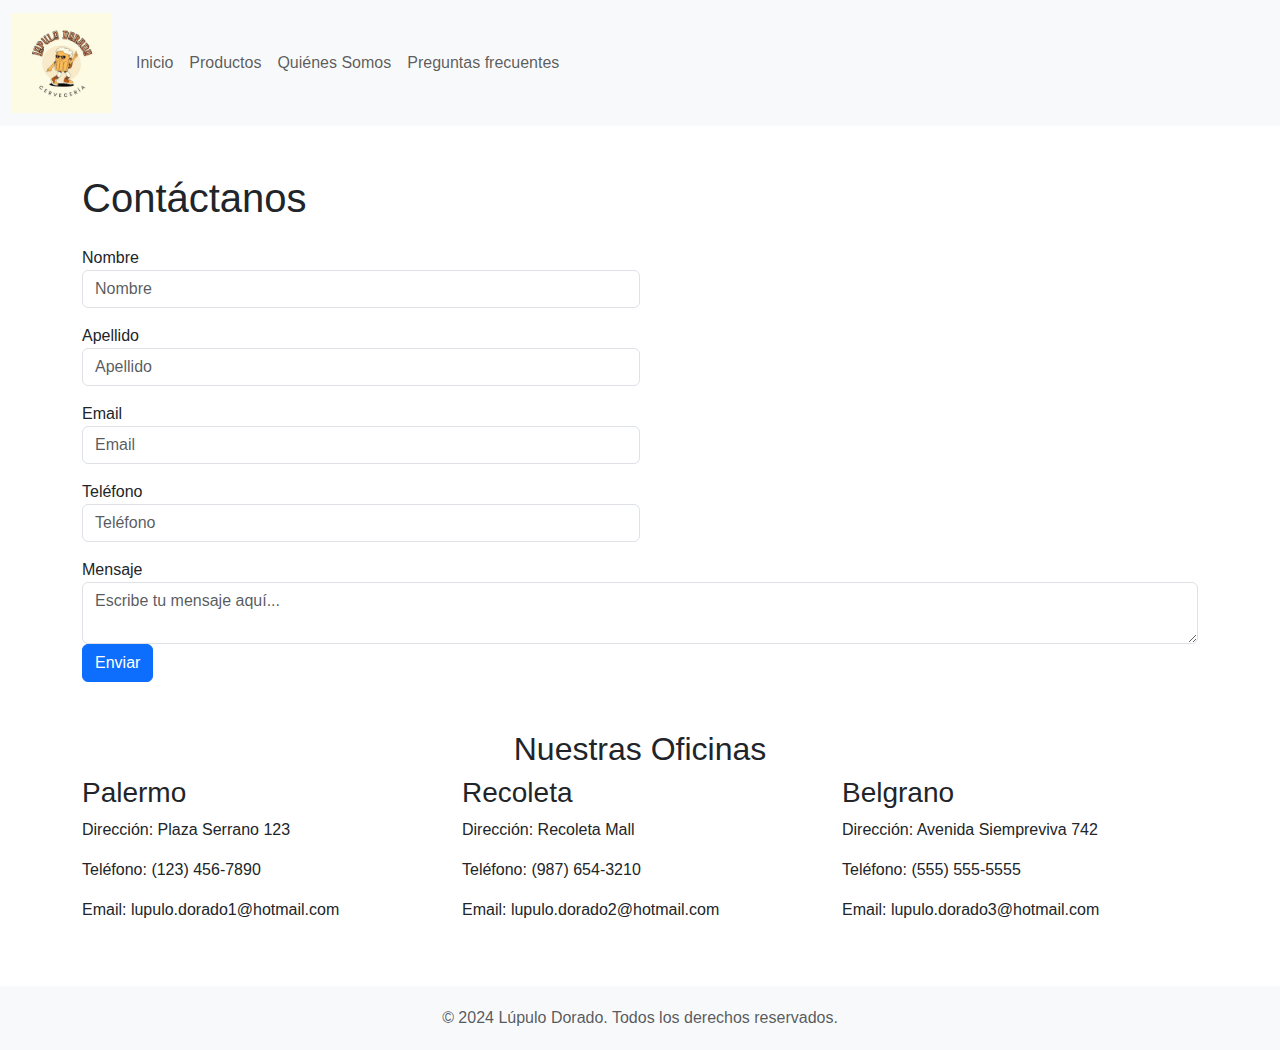
<file: pages/contacto/contacto.html>
<!DOCTYPE html>
<html lang="es">
<head>
        <meta charset="UTF-8">
        <meta name="viewport" content="width=device-width, initial-scale=1.0">
        <title>Contacto</title>
        <link href="https://cdn.jsdelivr.net/npm/bootstrap@5.3.2/dist/css/bootstrap.min.css" rel="stylesheet">
        <link href="contacto.css" rel="stylesheet">
</head>
<body>
    
    <header class="bg-light">
        <nav class="navbar navbar-expand-lg navbar-light bg-light">
            <div class="container-fluid">
                <a class="navbar-brand" href="index.html">
                    <img src="../../images/logotipo.jpeg" alt="Logo" height="100">
                </a>
                <button class="navbar-toggler" type="button" data-bs-toggle="collapse" data-bs-target="#navbarNav" aria-controls="navbarNav" aria-expanded="false" aria-label="Toggle navigation">
                    <span class="navbar-toggler-icon"></span>
                </button>
                <div class="collapse navbar-collapse" id="navbarNav">
                    <ul class="navbar-nav">
                        <li class="nav-item"><a class="nav-link" href="../../index.html">Inicio</a></li>
                        <li class="nav-item"><a class="nav-link" href="../productos/productos.html">Productos</a></li>
                        <li class="nav-item"><a class="nav-link" href="../presentacion/quienesSomos.html">Quiénes Somos</a></li>
                        <li class="nav-item"><a class="nav-link" href="../faq/faq.html">Preguntas frecuentes</a></li>
                    </ul>
                </div>
            </div>
        </nav>
    </header>
    
    <div class="container mt-5">
        <h1 class="mb-4">Contáctanos</h1>
        <form class="needs-validation" novalidate>
            <div class="form-row">
                <div class="col-md-6 mb-3">
                    <label for="validationCustom01">Nombre</label>
                    <input type="text" class="form-control" id="validationCustom01" placeholder="Nombre" required>
                    <div class="valid-feedback">¡Se ve bien!</div>
                    <div class="invalid-feedback">Por favor ingresa tu nombre.</div>
                </div>
                <div class="col-md-6 mb-3">
                    <label for="validationCustom02">Apellido</label>
                    <input type="text" class="form-control" id="validationCustom02" placeholder="Apellido" required>
                    <div class="valid-feedback">¡Se ve bien!</div>
                    <div class="invalid-feedback">Por favor ingresa tu apellido.</div>
                </div>
            </div>
            <div class="form-row">
                <div class="col-md-6 mb-3">
                    <label for="validationCustom03">Email</label>
                    <input type="email" class="form-control" id="validationCustom03" placeholder="Email" required>
                    <div class="invalid-feedback">Por favor ingresa un email válido.</div>
                </div>
                <div class="col-md-6 mb-3">
                    <label for="validationCustom04">Teléfono</label>
                    <input type="tel" class="form-control" id="validationCustom04" placeholder="Teléfono" required>
                    <div class="invalid-feedback">Por favor ingresa un número de teléfono válido.</div>
                </div>
            </div>
            <div class="form-group">
                <label for="validationCustom05">Mensaje</label>
                <textarea class="form-control" id="validationCustom05" placeholder="Escribe tu mensaje aquí..." required></textarea>
                <div class="invalid-feedback">Por favor ingresa un mensaje.</div>
            </div>
            <button class="btn btn-primary" type="submit">Enviar</button>
        </form>

       
        <h2 class="mt-5 text-center">Nuestras Oficinas</h2>
        <div class="row justify-content-center">
            <div class="col-md-4">
            
                <h3>Palermo</h3>
                <p>Dirección: Plaza Serrano 123</p>
                <p>Teléfono: (123) 456-7890</p>
                <p>Email: lupulo.dorado1@hotmail.com</p>
            </div>
            <div class="col-md-4">
                <h3>Recoleta</h3>
                <p>Dirección: Recoleta Mall </p>
                <p>Teléfono: (987) 654-3210</p>
                <p>Email: lupulo.dorado2@hotmail.com</p>
            </div>
            <div class="col-md-4">
                <h3>Belgrano</h3>
                <p>Dirección: Avenida Siempreviva 742</p>
                <p>Teléfono: (555) 555-5555</p>
                <p>Email: lupulo.dorado3@hotmail.com</p>
            </div>
        </div>
    </div>

    
    <footer class="footer mt-5">
        <div class="container">
            <span class="text-muted">© 2024 Lúpulo Dorado. Todos los derechos reservados.</span>
        </div>
    </footer>

    
    <script src="https://code.jquery.com/jquery-3.5.1.slim.min.js"></script>
    <script src="https://cdn.jsdelivr.net/npm/@popperjs/core@2.9.3/dist/umd/popper.min.js"></script>
    <script src="https://cdn.jsdelivr.net/npm/bootstrap@5.3.2/dist/js/bootstrap.bundle.min.js"></script>
    <script>
    
        (function() {
            'use strict';
            window.addEventListener('load', function() {
                var forms = document.getElementsByClassName('needs-validation');
                var validation = Array.prototype.filter.call(forms, function(form) {
                    form.addEventListener('submit', function(event) {
                        if (form.checkValidity() === false) {
                            event.preventDefault();
                            event.stopPropagation();
                        }
                        form.classList.add('was-validated');
                    }, false);
                });
            }, false);
        })();
    </script>
</body>
</html>
</file>
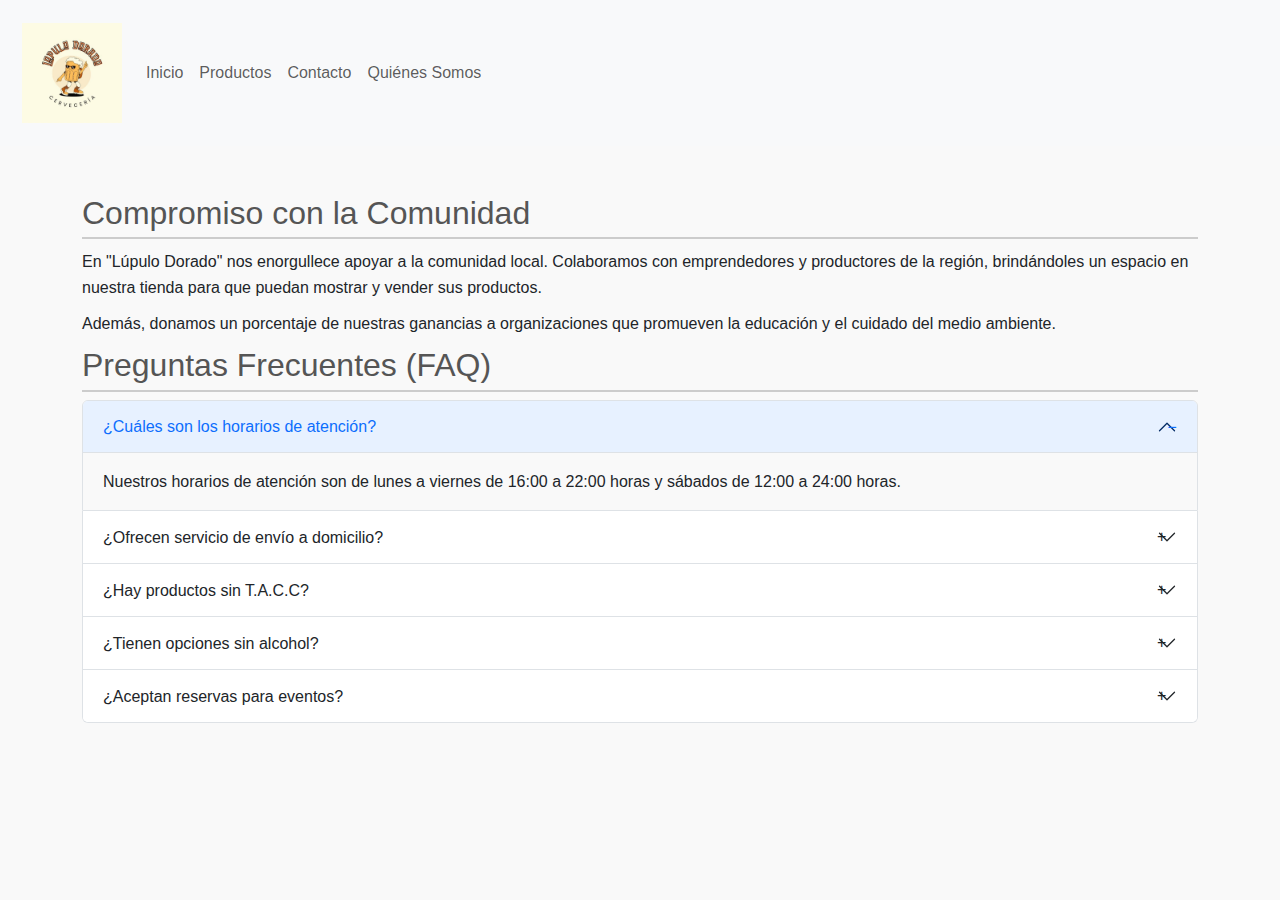
<file: pages/faq/faq.html>
<!DOCTYPE html>
<html lang="es">
<head>
    <meta charset="UTF-8">
    <meta name="viewport" content="width=device-width, initial-scale=1.0">
    <title>Responsabilidad Social - Cervecería Artesanal Lúpulo Dorado</title>
    <link href="https://cdn.jsdelivr.net/npm/bootstrap@5.3.2/dist/css/bootstrap.min.css" rel="stylesheet">
    <link rel="stylesheet" href="faq.css">
</head>
<body>
    <header class="bg-light">
        <nav class="navbar navbar-expand-lg navbar-light bg-light">
            <div class="container-fluid">
                <a class="navbar-brand" href="index.html">
                    <img src="../../images/logotipo.jpeg" alt="Logo" height="100">
                </a>
                <button class="navbar-toggler" type="button" data-bs-toggle="collapse" data-bs-target="#navbarNav" aria-controls="navbarNav" aria-expanded="false" aria-label="Toggle navigation">
                    <span class="navbar-toggler-icon"></span>
                </button>
                <div class="collapse navbar-collapse" id="navbarNav">
                    <ul class="navbar-nav">
                        <li class="nav-item"><a class="nav-link" href="../../index.html">Inicio</a></li>
                        <li class="nav-item"><a class="nav-link" href="../productos/productos.html">Productos</a></li>
                        <li class="nav-item"><a class="nav-link" href="../contacto/contacto.html">Contacto</a></li>
                        <li class="nav-item"><a class="nav-link" href="../presentacion/quienesSomos.html">Quiénes Somos</a></li>
                    </ul>
                </div>
            </div>
        </nav>
    </header>

    <article class="container my-5">
        <section>
            <h2>Compromiso con la Comunidad</h2>
            <p>En "Lúpulo Dorado" nos enorgullece apoyar a la comunidad local. Colaboramos con emprendedores y productores de la región, brindándoles un espacio en nuestra tienda para que puedan mostrar y vender sus productos.</p>
            <p>Además, donamos un porcentaje de nuestras ganancias a organizaciones que promueven la educación y el cuidado del medio ambiente.</p>
        </section>
        <section>
            <h2>Preguntas Frecuentes (FAQ)</h2>
            <div class="accordion" id="faqAccordion">
                <div class="accordion-item">
                    <h3 class="accordion-header" id="headingOne">
                        <button class="accordion-button" type="button" data-bs-toggle="collapse" data-bs-target="#collapseOne" aria-expanded="true" aria-controls="collapseOne">
                            ¿Cuáles son los horarios de atención?
                        </button>
                    </h3>
                    <div id="collapseOne" class="accordion-collapse collapse show" aria-labelledby="headingOne" data-bs-parent="#faqAccordion">
                        <div class="accordion-body">
                            Nuestros horarios de atención son de lunes a viernes de 16:00 a 22:00 horas y sábados de 12:00 a 24:00 horas.
                        </div>
                    </div>
                </div>
                <div class="accordion-item">
                    <h3 class="accordion-header" id="headingTwo">
                        <button class="accordion-button collapsed" type="button" data-bs-toggle="collapse" data-bs-target="#collapseTwo" aria-expanded="false" aria-controls="collapseTwo">
                            ¿Ofrecen servicio de envío a domicilio?
                        </button>
                    </h3>
                    <div id="collapseTwo" class="accordion-collapse collapse" aria-labelledby="headingTwo" data-bs-parent="#faqAccordion">
                        <div class="accordion-body">
                            Sí, ofrecemos servicio de envío a domicilio dentro de la ciudad. Consulta nuestras tarifas y condiciones en la sección de compras en línea.
                        </div>
                    </div>
                </div>
                <div class="accordion-item">
                    <h3 class="accordion-header" id="headingThree">
                        <button class="accordion-button collapsed" type="button" data-bs-toggle="collapse" data-bs-target="#collapseThree" aria-expanded="false" aria-controls="collapseThree">
                            ¿Hay productos sin T.A.C.C?
                        </button>
                    </h3>
                    <div id="collapseThree" class="accordion-collapse collapse" aria-labelledby="headingThree" data-bs-parent="#faqAccordion">
                        <div class="accordion-body">
                            Sí, contamos con opciones de cervezas sin T.A.C.C. Indícalo al momento de hacer tu pedido.
                        </div>
                    </div>
                </div>
                <div class="accordion-item">
                    <h3 class="accordion-header" id="headingFour">
                        <button class="accordion-button collapsed" type="button" data-bs-toggle="collapse" data-bs-target="#collapseFour" aria-expanded="false" aria-controls="collapseFour">
                            ¿Tienen opciones sin alcohol?
                        </button>
                    </h3>
                    <div id="collapseFour" class="accordion-collapse collapse" aria-labelledby="headingFour" data-bs-parent="#faqAccordion">
                        <div class="accordion-body">
                            Sí, ofrecemos cervezas sin alcohol para aquellos que prefieren disfrutar de una opción sin contenido alcohólico.
                        </div>
                    </div>
                </div>
                <div class="accordion-item">
                    <h3 class="accordion-header" id="headingFive">
                        <button class="accordion-button collapsed" type="button" data-bs-toggle="collapse" data-bs-target="#collapseFive" aria-expanded="false" aria-controls="collapseFive">
                            ¿Aceptan reservas para eventos?
                        </button>
                    </h3>
                    <div id="collapseFive" class="accordion-collapse collapse" aria-labelledby="headingFive" data-bs-parent="#faqAccordion">
                        <div class="accordion-body">
                            Sí, aceptamos reservas para eventos corporativos y celebraciones. Contacta con nuestro equipo para más detalles.
                        </div>
                    </div>
                </div>
            </div>
        </section>
    </article>

    <script src="https://cdn.jsdelivr.net/npm/bootstrap@5.3.2/dist/js/bootstrap.bundle.min.js"></script>
</body>
</html>
</file>
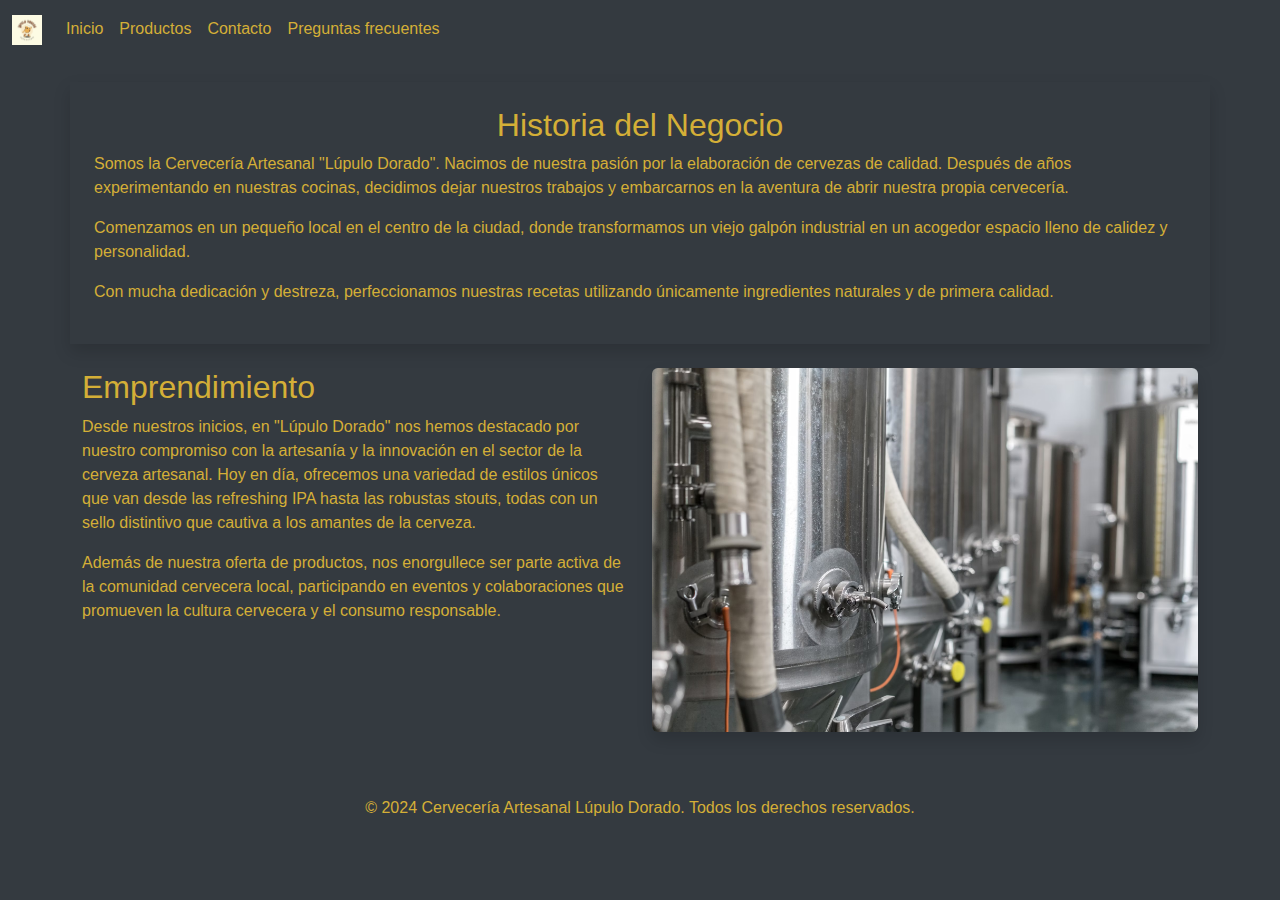
<file: pages/presentacion/quienesSomos.html>
<!DOCTYPE html>
<html lang="es">
<head>
    <meta charset="UTF-8">
    <meta name="viewport" content="width=device-width, initial-scale=1.0">
    <title>Quiénes Somos - Cervecería Artesanal Lúpulo Dorado</title>
    <link href="https://cdn.jsdelivr.net/npm/bootstrap@5.3.2/dist/css/bootstrap.min.css" rel="stylesheet">
    <link rel="stylesheet" href="quienesSomos.css">
    
</head>
<body class="bg-dark-custom text-gold">
    <header class="bg-dark-custom">
        <nav class="navbar navbar-expand-lg navbar-dark bg-dark-custom">
            <div class="container-fluid">
                <a class="navbar-brand" href="../../index.html">
                    <img src="../../images/logotipo.jpeg" alt="Logo" height="100">
                </a>
                <button class="navbar-toggler" type="button" data-bs-toggle="collapse" data-bs-target="#navbarNav" aria-controls="navbarNav" aria-expanded="false" aria-label="Toggle navigation">
                    <span class="navbar-toggler-icon"></span>
                </button>
                <div class="collapse navbar-collapse" id="navbarNav">
                    <ul class="navbar-nav">
                        <li class="nav-item"><a class="nav-link text-gold" href="../../index.html">Inicio</a></li>
                        <li class="nav-item"><a class="nav-link text-gold" href="../productos/productos.html">Productos</a></li>
                        <li class="nav-item"><a class="nav-link text-gold" href="../contacto/contacto.html">Contacto</a></li>
                        <li class="nav-item"><a class="nav-link text-gold" href="../faq/faq.html">Preguntas frecuentes</a></li>
                    </ul>
                </div>
            </div>
        </nav>
    </header>
    <section class="container negocio d-flex justify-content-center align-items-center shadow p-4 mt-4 text-start bg-dark-custom text-gold">
        <div class="text-center">
            <h2 class="text-gold">Historia del Negocio</h2>
            <p class="text-start">Somos la Cervecería Artesanal "Lúpulo Dorado". Nacimos de nuestra pasión por la elaboración de cervezas de calidad. Después de años experimentando en nuestras cocinas, decidimos dejar nuestros trabajos y embarcarnos en la aventura de abrir nuestra propia cervecería.</p>
            <p class="text-start">Comenzamos en un pequeño local en el centro de la ciudad, donde transformamos un viejo galpón industrial en un acogedor espacio lleno de calidez y personalidad.</p>
            <p class="text-start">Con mucha dedicación y destreza, perfeccionamos nuestras recetas utilizando únicamente ingredientes naturales y de primera calidad.</p>
        </div>
    </section>
    
    <section class="container mt-4 text-gold">
        <div class="row">
            <div class="col-md-6">
                <h2 class="text-gold">Emprendimiento</h2>
                <p class="text-justify">Desde nuestros inicios, en "Lúpulo Dorado" nos hemos destacado por nuestro compromiso con la artesanía y la innovación en el sector de la cerveza artesanal. Hoy en día, ofrecemos una variedad de estilos únicos que van desde las refreshing IPA hasta las robustas stouts, todas con un sello distintivo que cautiva a los amantes de la cerveza.</p>
                <p class="text-justify">Además de nuestra oferta de productos, nos enorgullece ser parte activa de la comunidad cervecera local, participando en eventos y colaboraciones que promueven la cultura cervecera y el consumo responsable.</p>
            </div>
            <div class="col-md-6">
                <img src="../../images/tanques.avif" class="img-fluid rounded shadow" alt="Imagen representativa del emprendimiento">
            </div>
        </div>
    </section>
    
    <footer class="bg-dark-custom text-center p-3 mt-5 text-gold">
        <p>&copy; 2024 Cervecería Artesanal Lúpulo Dorado. Todos los derechos reservados.</p>
    </footer>
    
    <script src="https://cdn.jsdelivr.net/npm/bootstrap@5.3.2/dist/js/bootstrap.bundle.min.js"></script>
</body>
</html>
</file>
<file: pages/contacto/contacto.css>
body {
    font-family: 'Roboto', sans-serif;
}

.footer {
    background-color: #f8f9fa;
    padding: 20px 0;
    text-align: center;
}
</file>
<file: pages/faq/faq.css>
body {
    font-family: 'Roboto', sans-serif;
    line-height: 1.6;
    background-color: #f9f9f9;
}

header {
    background-color: #555;
    color: #fff;
    padding: 10px;
}

article {
    padding-left: 30px;
}

h1 {
    margin: 0;
}

h2 {
    color: #555;
    border-bottom: 2px solid #ccc;
    padding-bottom: 5px;
}

h3 {
    color: #555;
}

p {
    margin: 10px 0;
}

.accordion-button:not(.collapsed) {
    color: #0d6efd;
    background-color: #e7f1ff;
}

.accordion-button::after {
    content: '\2212';
}

.accordion-button.collapsed::after {
    content: '\002b';
}

.accordion-body {
    padding: 1rem 1.25rem;
    background-color: #f9f9f9;
}
</file>
<file: pages/presentacion/quienesSomos.css>
body{
    font-family: 'Roboto', sans-serif;
}
.bg-dark-custom {
    background-color: #343a40;
}
.text-gold {
    color: #d4af37;
}
.bg-light-custom {
    background-color: #f8f9fa;
}
.navbar-brand img {
    height: 30px; 
}
</file>
